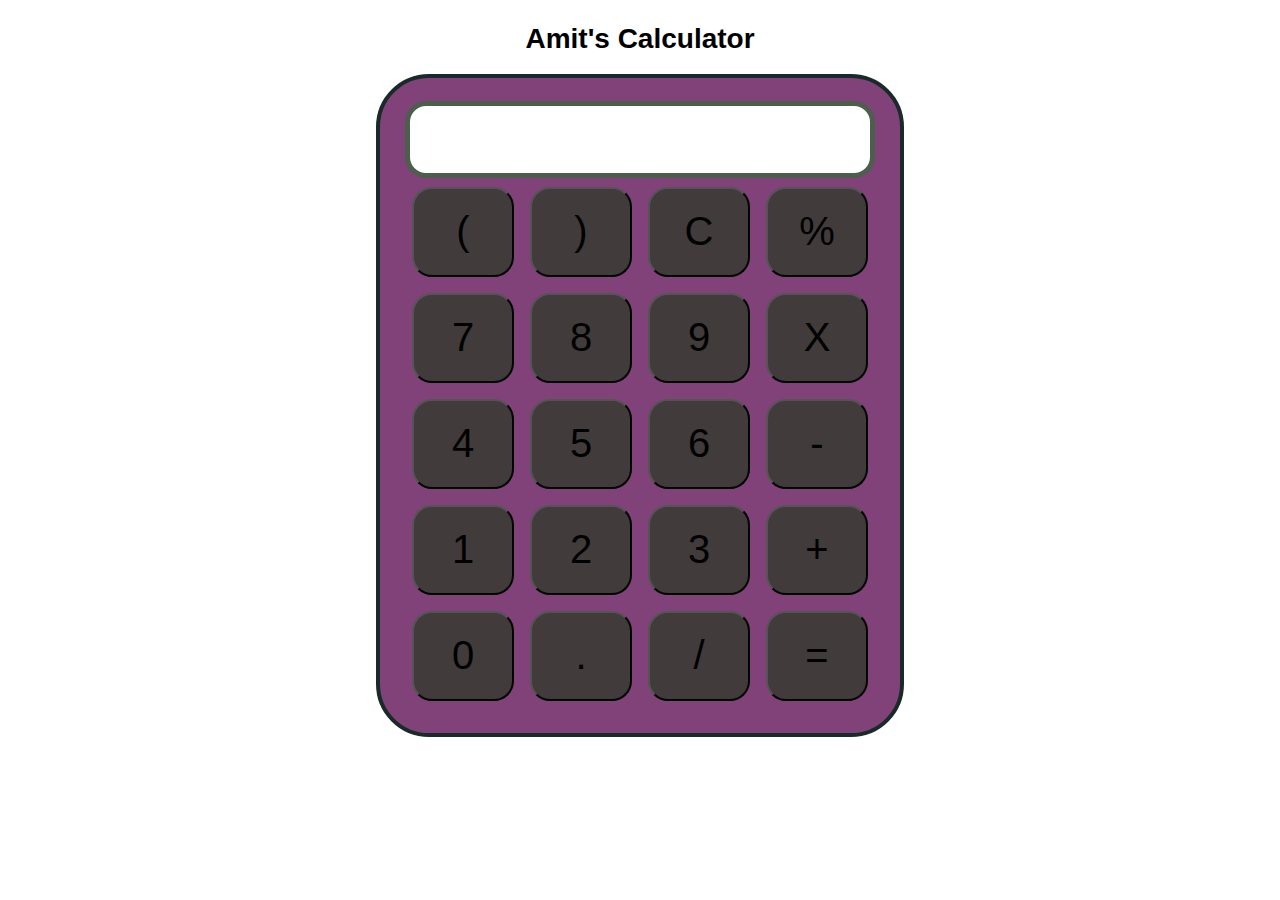
<file: Calculator/index.html>
<!DOCTYPE html>
<html lang="en">

<head>
    <meta charset="UTF-8">
    <meta name="viewport" content="width=device-width, initial-scale=1.0">
    <title>Calculator</title>
    <link rel="stylesheet" href="style.css">
</head>

<body>
    <div class="container">
        <h1>Amit's Calculator</h1>

        <div class="calculator">
            <input type="text" name="screen" id="screen">
            <table>
                <tr>
                    <td><button>(</button></td>
                    <td><button>)</button></td>
                    <td><button>C</button></td>
                    <td><button>%</button></td>
                </tr>
                <tr>
                    <td><button>7</button></td>
                    <td><button>8</button></td>
                    <td><button>9</button></td>
                    <td><button>X</button></td>
                </tr>
                <tr>
                    <td><button>4</button></td>
                    <td><button>5</button></td>
                    <td><button>6</button></td>
                    <td><button>-</button></td>
                </tr>
                <tr>
                    <td><button>1</button></td>
                    <td><button>2</button></td>
                    <td><button>3</button></td>
                    <td><button>+</button></td>
                </tr>
                <tr>
                    <td><button>0</button></td>
                    <td><button>.</button></td>
                    <td><button>/</button></td>
                    <td><button>=</button></td>
                </tr>
            </table>
        </div>
    </div>
    <script src="script.js"></script>
</body>

</html>
</file>
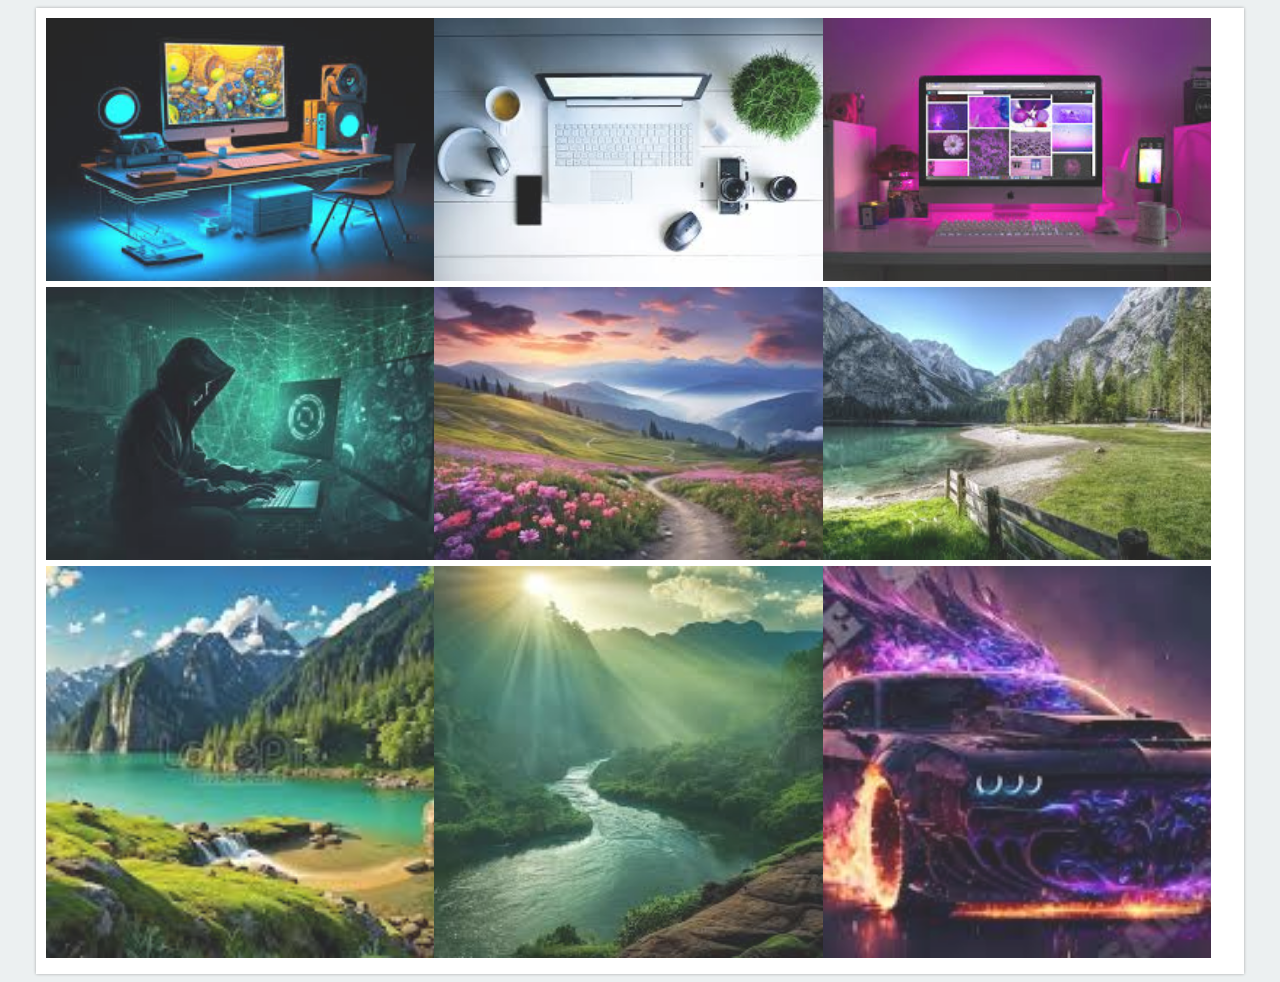
<file: Gallery/index.html>
<!DOCTYPE html>
<html lang="en">

<head>
    <meta charset="UTF-8">
    <meta name="viewport" content="width=device-width, initial-scale=1.0">
    <title>Lightbox Image Gallery</title>
    <link rel="stylesheet" href="https://cdnjs.cloudflare.com/ajax/libs/font-awesome/6.6.0/css/all.min.css" integrity="sha512-Kc323vGBEqzTmouAECnVceyQqyqdsSiqLQISBL29aUW4U/M7pSPA/gEUZQqv1cwx4OnYxTxve5UMg5GT6L4JJg==" crossorigin="anonymous" referrerpolicy="no-referrer" />
    <link rel="stylesheet" href="style.css">
</head>

<body>
    <div class="gallery-container">
        <div class="gallery-item" data-index="1"><img src="Images/SetUp.jpeg" alt=""></div>
        <div class="gallery-item" data-index="2"><img src="Images/TAble.jpeg" alt=""></div>
        <div class="gallery-item" data-index="3"><img src="Images/PC.jpeg" alt=""></div>
        <div class="gallery-item" data-index="4"><img src="Images/Hacking.jpeg" alt=""></div>
        <div class="gallery-item" data-index="5"><img src="Images/Flower.jpeg" alt=""></div>
        <div class="gallery-item" data-index="6"><img src="Images/Hills.jpeg" alt=""></div>
        <div class="gallery-item" data-index="7"><img src="Images/Lake.jpeg" alt=""></div>
        <div class="gallery-item" data-index="8"><img src="Images/River.jpeg" alt=""></div>
        <div class="gallery-item" data-index="9"><img src="Images/Graphic.jpeg" alt=""></div>
    </div>

    <script src="script.js"></script>
</body>

</html>
</file>
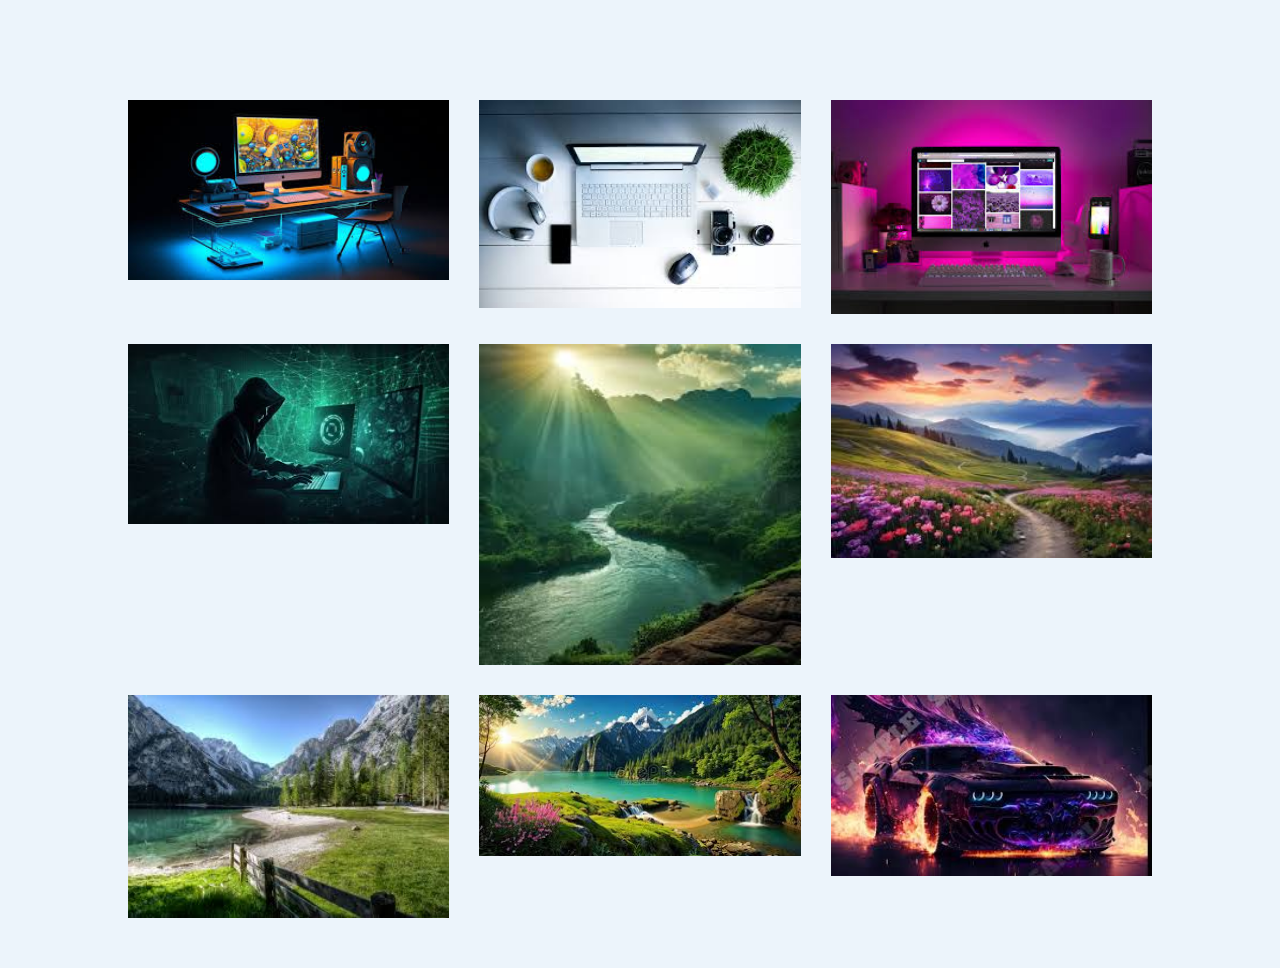
<file: Gallery/Gallery.html>
<!DOCTYPE html>
<html lang="en">
<head>
    <meta charset="UTF-8">
    <meta name="viewport" content="width=device-width, initial-scale=1.0">
    <title>Image Gallery</title>
    <link rel="stylesheet" href="Gallery.css">
</head>
<body>
    <div class="full-img" id="fullImgBox">
        <img src="Images\SetUp.jpeg" id="fullImg" alt="Gallery Image">
        <span onclick="closeFullImg()">X</span>
    </div>
    <div class="img-gallery">
        <img src="Images\SetUp.jpeg" alt="Gallery Image" onclick="openFullImg(this.src)">
        <img src="Images\TAble.jpeg" alt="Gallery Image" onclick="openFullImg(this.src)">
        <img src="Images\PC.jpeg" alt="Gallery Image" onclick="openFullImg(this.src)">
        <img src="Images\Hacking.jpeg" alt="Gallery Image" onclick="openFullImg(this.src)">
        <img src="Images\River.jpeg" alt="Gallery Image" onclick="openFullImg(this.src)">
        <img src="Images\Flower.jpeg" alt="Gallery Image" onclick="openFullImg(this.src)">
        <img src="Images\Hills.jpeg" alt="Gallery Image" onclick="openFullImg(this.src)">
        <img src="Images\Lake.jpeg" alt="Gallery Image" onclick="openFullImg(this.src)">
        <img src="Images\Graphic.jpeg" alt="Gallery Image" onclick="openFullImg(this.src)">
    </div>

    <script>
        var fullImgBox = document.getElementById("fullImgBox");
         var fullImg = document.getElementById("fullImg");

         function openFullImg(pic){
            fullImgBox.style.display = "flex";
            fullImg.src = pic;
         }

         function closeFullImg(){
            fullImgBox.style.display = "none";
         }
    </script>
</body>
</html>
</file>
<file: Calculator/style.css>
.container {
    text-align: center;
    margin-top: 23px;
}

table {
    margin: auto;
}

input {
    border: 5px solid #4d5e4d;
    font-size: 34px;
    border-radius: 21px;
    height: 65px;
    width: 456px;
}

button {
    font-size: 40px;
    background: #413b3b;
    width: 102px;
    border-radius: 20px;
    height: 90px;
    margin: 6px;
}

.calculator {
    border: 4px solid #192b29;
    background-color: #814179;
    padding: 23px;
    border-radius: 53px;
    display: inline-block;
}

h1 {
    font-size: 28px;
    font-family: Arial, Helvetica, sans-serif;
}
</file>
<file: Gallery/style.css>
body {
    background-color: #ecf0f1;
}

.gallery-container {
    display: flex;
    flex-wrap: wrap;
    background-color: #fff;
    width: 94%;
    padding: 10px;
    box-shadow: 0 0 3px 0 rgba(0, 0, 0, 0.3);
    margin: 0px auto;
}

.gallery-item {
    flex-basis: 32.7%;
    margin-bottom: 6px;
    opacity: 0.85;
    cursor: pointer;
}

.gallery-item:hover {
    opacity: 1;
}

.gallery-item img {
    width: 100%;
    height: 100%;
    object-fit: cover;
}

.lightbox {
    position: fixed;
    display: none;
    background-color: rgba(0, 0, 0, 0.6);
    width: 100%;
    height: 100%;
    overflow: auto;
    top: 0;
    left: 0;
}

.lightbox-content {
    position: relative;
    width: 65%;
    height: 58%;
    margin: 5% auto;
    margin-top: 100px;
}

.lightbox-content img {
    width: 100%;
    height: 100%;
    border: 6px solid #fff;
    object-fit: cover;
}

.lightbox-prev,
.lightbox-next {
    position: absolute;
    background-color: rgba(0, 0, 0, 0.8);
    color: #fff;
    padding: 9px;
    top: 45%;
    cursor: pointer;
}

.lightbox-prev {
    left: 0;
}

.lightbox-next {
    right: 0;
}

@media(max-width: 767px) {
    .gallery-container {
        width: 100%;
    }
    .gallery-item {
        flex-basis: 49.88%;
        margin-bottom: 3px;
    }
    .lightbox-content {
        width: 80%;
        height: 60%;
        margin: 15% auto;
    }
}

@media (max-width: 480px) {
    .gallery-item {
        flex-basis: 100%;
        margin-bottom: 1px;
    }
    .lightbox-content {
        width: 90%;
        margin: 20px auto;
    }
}
</file>
<file: Gallery/Gallery.css>
*{
    margin: 0;
    padding: 0;
    font-family: sans-serif;
}
body{
    background: #ecf4fb;
}
.img-gallery{
    width: 80%;
    margin: 100px auto 50px;
    display: grid;
    grid-template-columns: repeat(auto-fit, minmax(250px, 1fr));
    grid-gap: 30px;
}
.img-gallery img{
    width: 100%;
    cursor: pointer;
}

.img-gallery img:hover{
    transform: scale(0.8) rotate(-15deg);
    border-radius: 20px;
    box-shadow: 0 32px 7px rgba(68, 77, 136, 0.2);
}

.full-img{
    width: 100%;
    height: 100vh;
    background: rgba(0,0,0,0.9);
    position: fixed;
    top: 0;
    left: 0;
    display: none;
    align-items: center;
    justify-content: center;
    z-index: 100;
}
.full-img img{
    width: 90%;
    max-width: 500px;
}
.full-img span{
    position: absolute;
    top: 5%;
    right: 5%;
    font-size: 30px;
    color: #fff;
    cursor: pointer;
}
</file>
